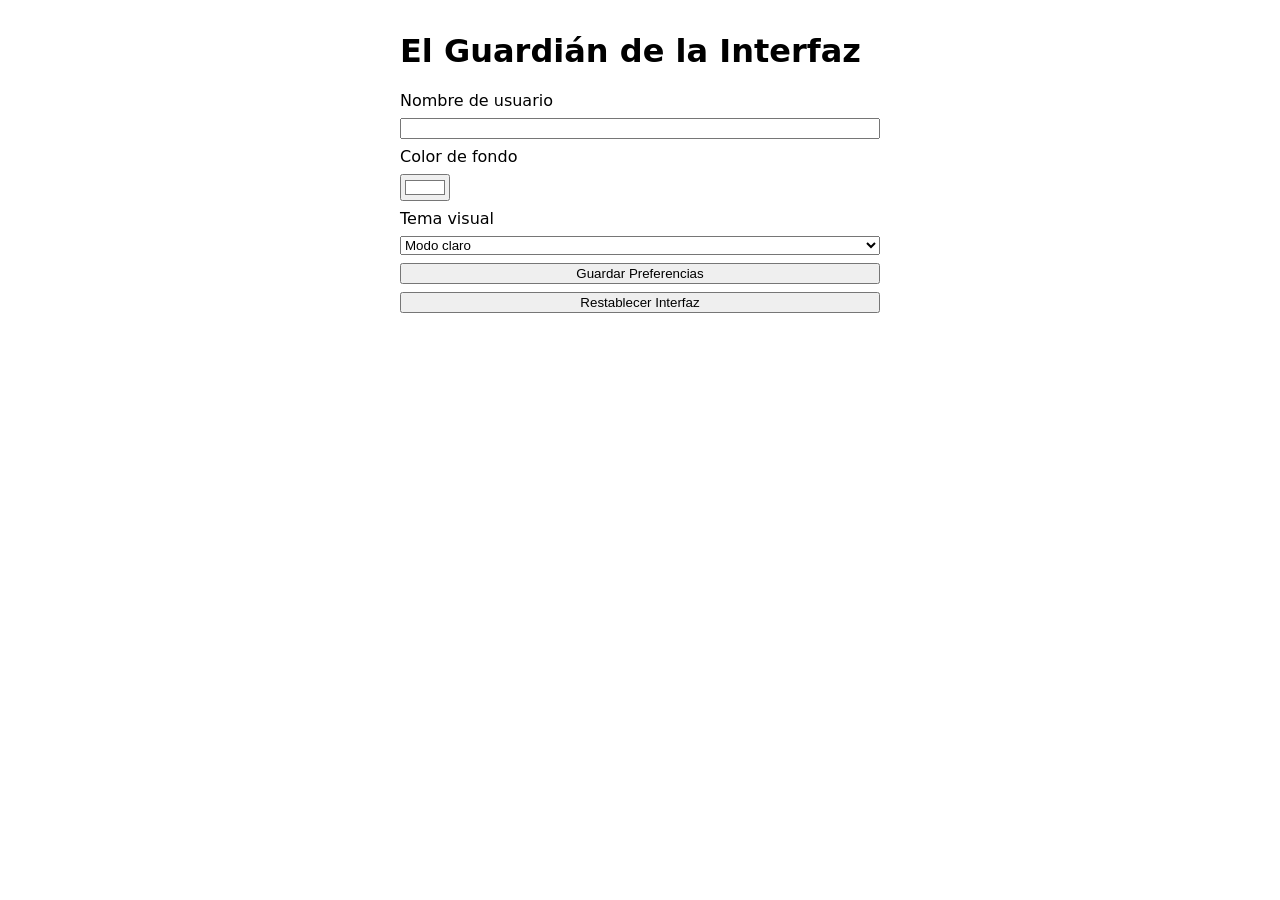
<file: index.html>
<!DOCTYPE html>
<html lang="es">
<head>
  <meta charset="UTF-8">
  <meta name="viewport" content="width=device-width, initial-scale=1.0">
  <title>El Guardián de la Interfaz</title>
  <link rel="stylesheet" href="styles.css">
</head>
<body>
  <h1>El Guardián de la Interfaz</h1>
  <div id="contenedor-bienvenida"></div>

  <form id="formulario">
    <label for="nombre">Nombre de usuario</label>
    <input type="text" id="nombre">

    <label for="color">Color de fondo</label>
    <input type="color" id="color" value="#ffffff">

    <label for="tema">Tema visual</label>
    <select id="tema">
      <option value="claro">Modo claro</option>
      <option value="oscuro">Modo oscuro</option>
    </select>

    <button type="button" id="btnGuardar">Guardar Preferencias</button>
    <button type="button" id="btnRestablecer">Restablecer Interfaz</button>
  </form>

  <script src="script.js"></script>
</body>
</html>
</file>
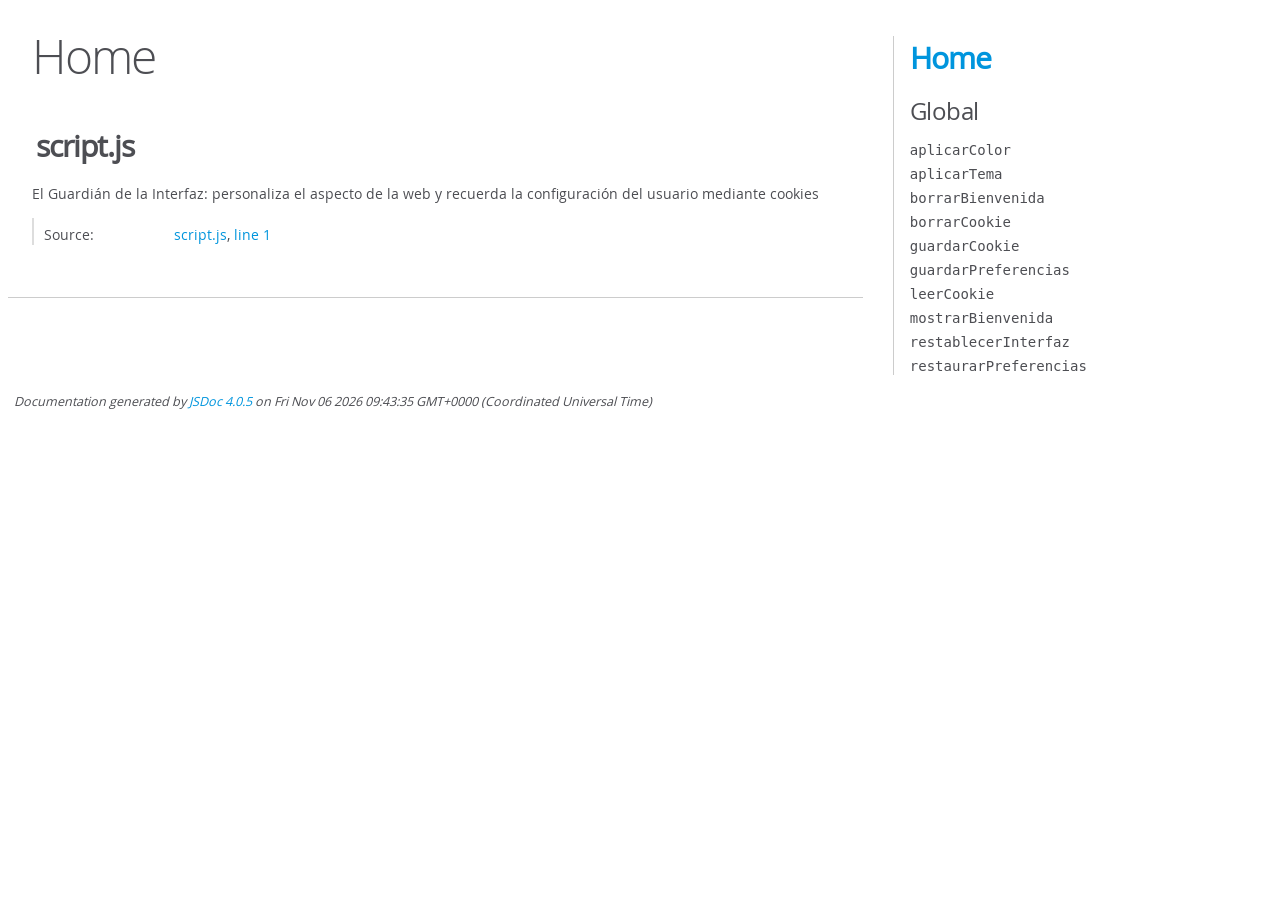
<file: jsdoc/index.html>
<!DOCTYPE html>
<html lang="en">
<head>
    <meta charset="utf-8">
    <title>JSDoc: Home</title>

    <script src="scripts/prettify/prettify.js"> </script>
    <script src="scripts/prettify/lang-css.js"> </script>
    <!--[if lt IE 9]>
      <script src="//html5shiv.googlecode.com/svn/trunk/html5.js"></script>
    <![endif]-->
    <link type="text/css" rel="stylesheet" href="styles/prettify-tomorrow.css">
    <link type="text/css" rel="stylesheet" href="styles/jsdoc-default.css">
</head>

<body>

<div id="main">

    <h1 class="page-title">Home</h1>

    



    


    <h3> </h3>










    












<section>

<header>
    
        <h2>script.js</h2>
        
    
</header>

<article>
    <div class="container-overview">
    
        
            <div class="description">El Guardián de la Interfaz: personaliza el aspecto de la web
y recuerda la configuración del usuario mediante cookies</div>
        

        


<dl class="details">

    

    

    

    

    

    

    

    

    

    

    

    

    
    <dt class="tag-source">Source:</dt>
    <dd class="tag-source"><ul class="dummy"><li>
        <a href="script.js.html">script.js</a>, <a href="script.js.html#line1">line 1</a>
    </li></ul></dd>
    

    

    

    
</dl>


        
    
    </div>

    

    

    

    

    

    

    

    

    

    
</article>

</section>




</div>

<nav>
    <h2><a href="index.html">Home</a></h2><h3>Global</h3><ul><li><a href="global.html#aplicarColor">aplicarColor</a></li><li><a href="global.html#aplicarTema">aplicarTema</a></li><li><a href="global.html#borrarBienvenida">borrarBienvenida</a></li><li><a href="global.html#borrarCookie">borrarCookie</a></li><li><a href="global.html#guardarCookie">guardarCookie</a></li><li><a href="global.html#guardarPreferencias">guardarPreferencias</a></li><li><a href="global.html#leerCookie">leerCookie</a></li><li><a href="global.html#mostrarBienvenida">mostrarBienvenida</a></li><li><a href="global.html#restablecerInterfaz">restablecerInterfaz</a></li><li><a href="global.html#restaurarPreferencias">restaurarPreferencias</a></li></ul>
</nav>

<br class="clear">

<footer>
    Documentation generated by <a href="https://github.com/jsdoc/jsdoc">JSDoc 4.0.5</a> on Fri Nov 06 2026 09:43:35 GMT+0000 (Coordinated Universal Time)
</footer>

<script> prettyPrint(); </script>
<script src="scripts/linenumber.js"> </script>
</body>
</html>
</file>
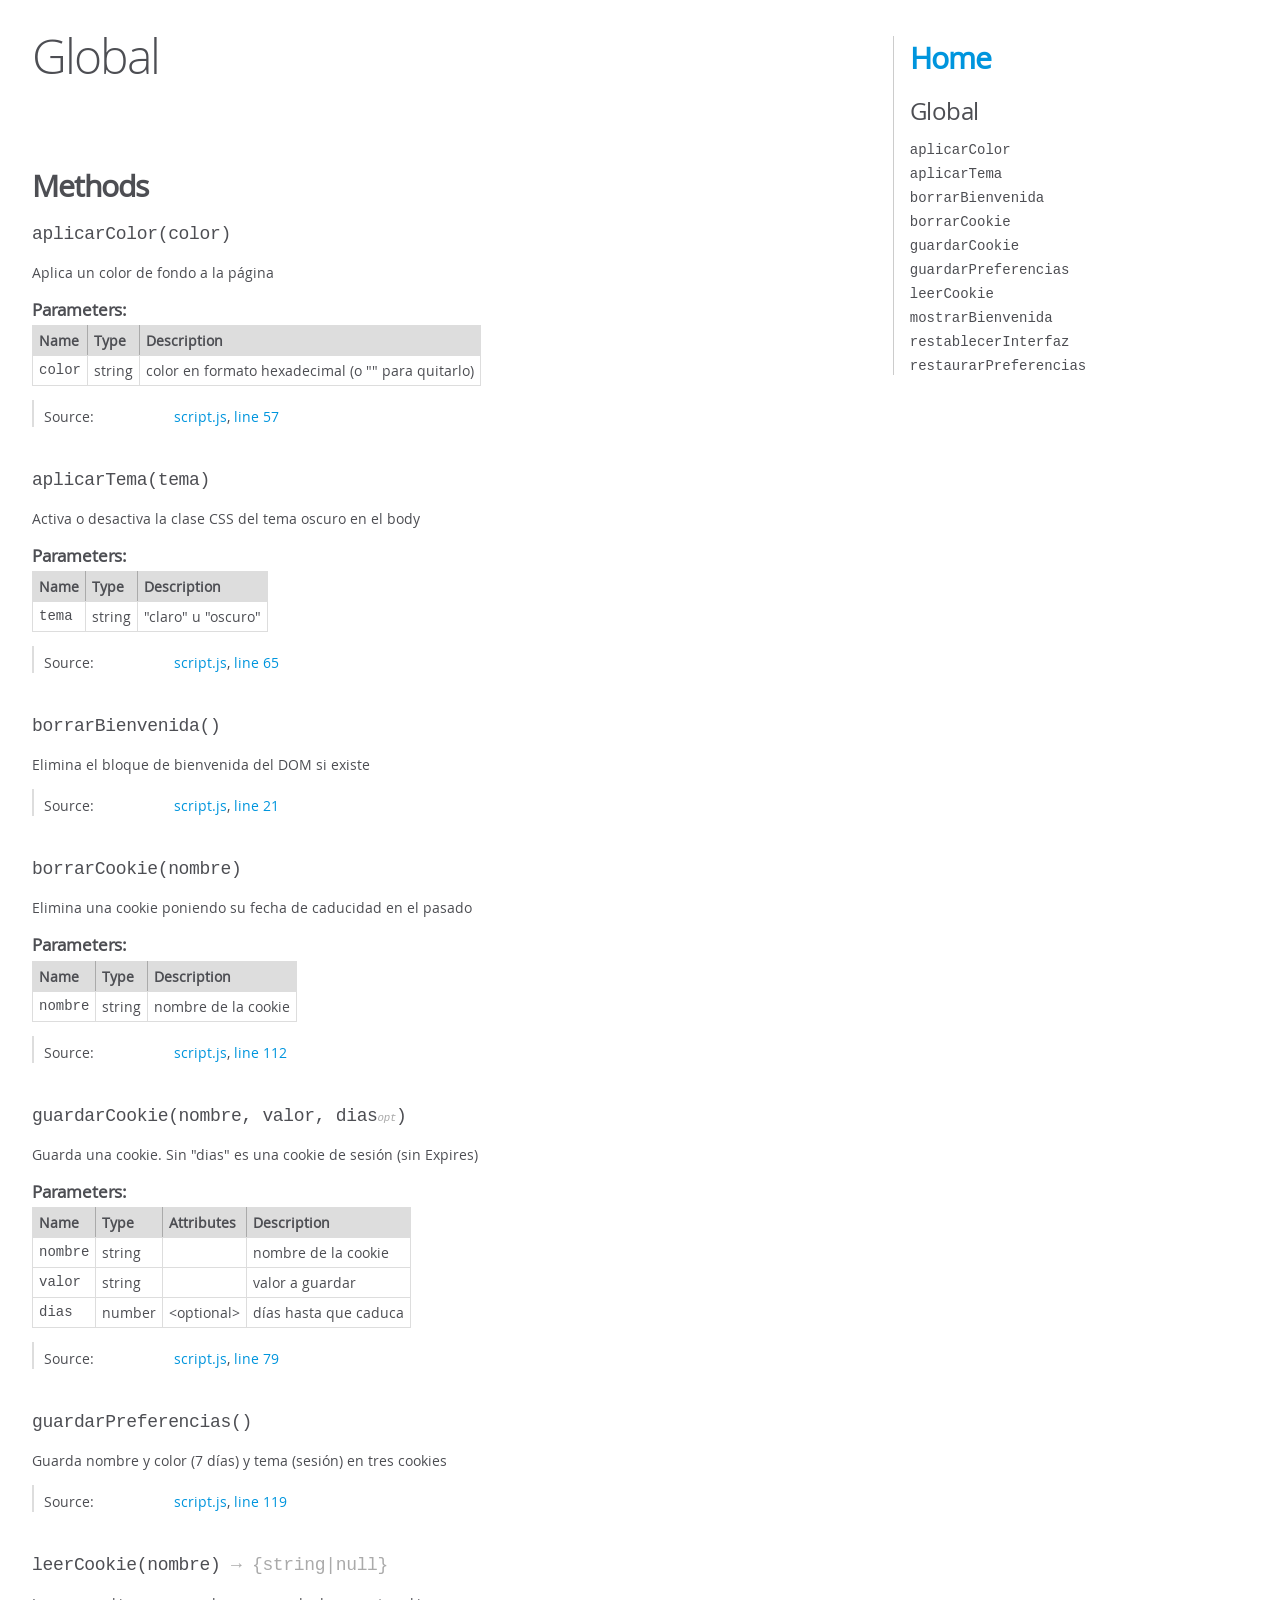
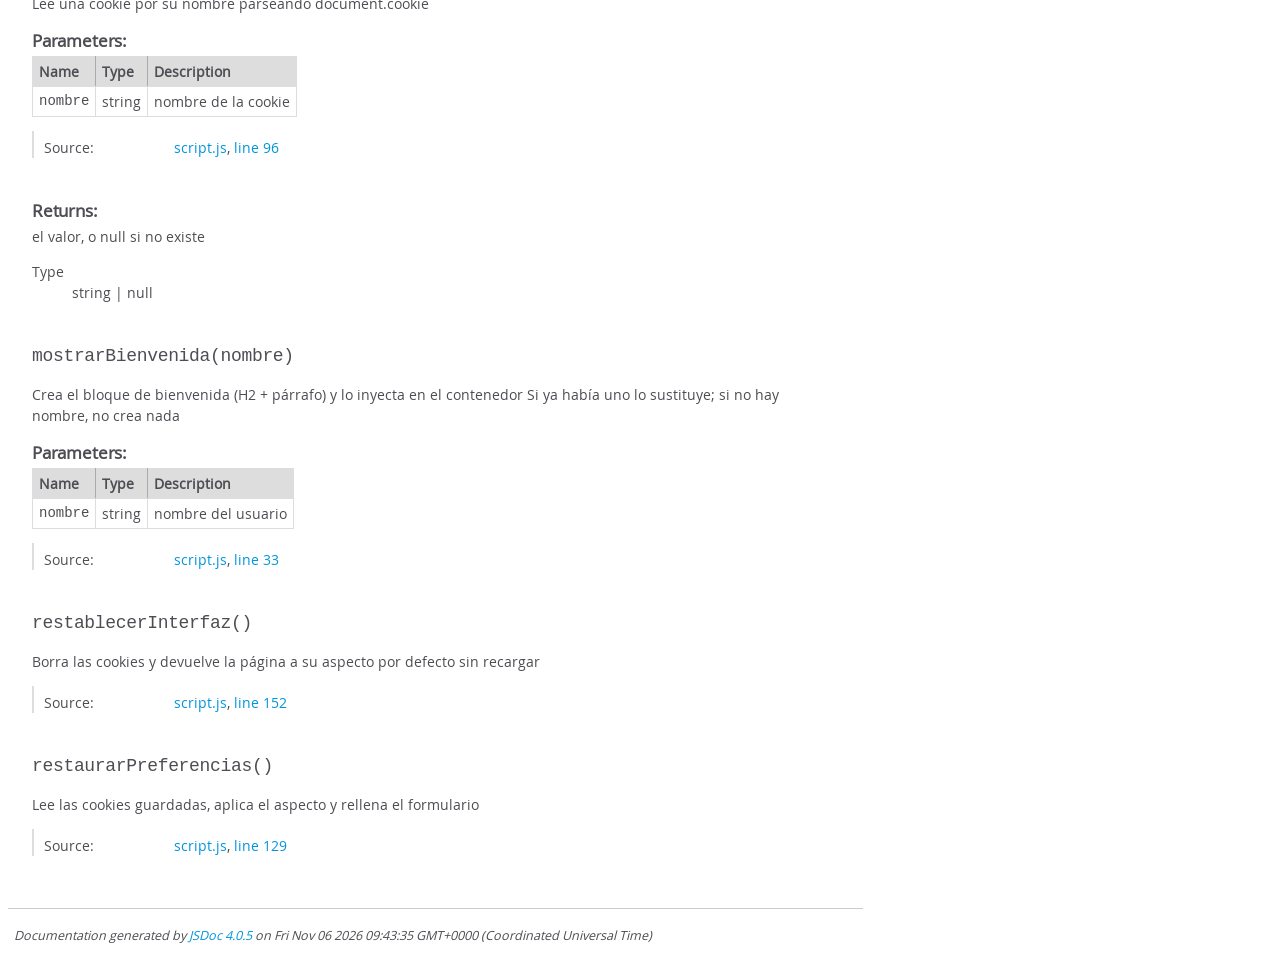
<file: jsdoc/global.html>
<!DOCTYPE html>
<html lang="en">
<head>
    <meta charset="utf-8">
    <title>JSDoc: Global</title>

    <script src="scripts/prettify/prettify.js"> </script>
    <script src="scripts/prettify/lang-css.js"> </script>
    <!--[if lt IE 9]>
      <script src="//html5shiv.googlecode.com/svn/trunk/html5.js"></script>
    <![endif]-->
    <link type="text/css" rel="stylesheet" href="styles/prettify-tomorrow.css">
    <link type="text/css" rel="stylesheet" href="styles/jsdoc-default.css">
</head>

<body>

<div id="main">

    <h1 class="page-title">Global</h1>

    




<section>

<header>
    
        <h2></h2>
        
    
</header>

<article>
    <div class="container-overview">
    
        

        


<dl class="details">

    

    

    

    

    

    

    

    

    

    

    

    

    

    

    

    
</dl>


        
    
    </div>

    

    

    

    

    

    

    

    
        <h3 class="subsection-title">Methods</h3>

        
            

    

    
    <h4 class="name" id="aplicarColor"><span class="type-signature"></span>aplicarColor<span class="signature">(color)</span><span class="type-signature"></span></h4>
    

    



<div class="description">
    Aplica un color de fondo a la página
</div>









    <h5>Parameters:</h5>
    

<table class="params">
    <thead>
    <tr>
        
        <th>Name</th>
        

        <th>Type</th>

        

        

        <th class="last">Description</th>
    </tr>
    </thead>

    <tbody>
    

        <tr>
            
                <td class="name"><code>color</code></td>
            

            <td class="type">
            
                
<span class="param-type">string</span>


            
            </td>

            

            

            <td class="description last">color en formato hexadecimal (o "" para quitarlo)</td>
        </tr>

    
    </tbody>
</table>






<dl class="details">

    

    

    

    

    

    

    

    

    

    

    

    

    
    <dt class="tag-source">Source:</dt>
    <dd class="tag-source"><ul class="dummy"><li>
        <a href="script.js.html">script.js</a>, <a href="script.js.html#line57">line 57</a>
    </li></ul></dd>
    

    

    

    
</dl>




















        
            

    

    
    <h4 class="name" id="aplicarTema"><span class="type-signature"></span>aplicarTema<span class="signature">(tema)</span><span class="type-signature"></span></h4>
    

    



<div class="description">
    Activa o desactiva la clase CSS del tema oscuro en el body
</div>









    <h5>Parameters:</h5>
    

<table class="params">
    <thead>
    <tr>
        
        <th>Name</th>
        

        <th>Type</th>

        

        

        <th class="last">Description</th>
    </tr>
    </thead>

    <tbody>
    

        <tr>
            
                <td class="name"><code>tema</code></td>
            

            <td class="type">
            
                
<span class="param-type">string</span>


            
            </td>

            

            

            <td class="description last">"claro" u "oscuro"</td>
        </tr>

    
    </tbody>
</table>






<dl class="details">

    

    

    

    

    

    

    

    

    

    

    

    

    
    <dt class="tag-source">Source:</dt>
    <dd class="tag-source"><ul class="dummy"><li>
        <a href="script.js.html">script.js</a>, <a href="script.js.html#line65">line 65</a>
    </li></ul></dd>
    

    

    

    
</dl>




















        
            

    

    
    <h4 class="name" id="borrarBienvenida"><span class="type-signature"></span>borrarBienvenida<span class="signature">()</span><span class="type-signature"></span></h4>
    

    



<div class="description">
    Elimina el bloque de bienvenida del DOM si existe
</div>













<dl class="details">

    

    

    

    

    

    

    

    

    

    

    

    

    
    <dt class="tag-source">Source:</dt>
    <dd class="tag-source"><ul class="dummy"><li>
        <a href="script.js.html">script.js</a>, <a href="script.js.html#line21">line 21</a>
    </li></ul></dd>
    

    

    

    
</dl>




















        
            

    

    
    <h4 class="name" id="borrarCookie"><span class="type-signature"></span>borrarCookie<span class="signature">(nombre)</span><span class="type-signature"></span></h4>
    

    



<div class="description">
    Elimina una cookie poniendo su fecha de caducidad en el pasado
</div>









    <h5>Parameters:</h5>
    

<table class="params">
    <thead>
    <tr>
        
        <th>Name</th>
        

        <th>Type</th>

        

        

        <th class="last">Description</th>
    </tr>
    </thead>

    <tbody>
    

        <tr>
            
                <td class="name"><code>nombre</code></td>
            

            <td class="type">
            
                
<span class="param-type">string</span>


            
            </td>

            

            

            <td class="description last">nombre de la cookie</td>
        </tr>

    
    </tbody>
</table>






<dl class="details">

    

    

    

    

    

    

    

    

    

    

    

    

    
    <dt class="tag-source">Source:</dt>
    <dd class="tag-source"><ul class="dummy"><li>
        <a href="script.js.html">script.js</a>, <a href="script.js.html#line112">line 112</a>
    </li></ul></dd>
    

    

    

    
</dl>




















        
            

    

    
    <h4 class="name" id="guardarCookie"><span class="type-signature"></span>guardarCookie<span class="signature">(nombre, valor, dias<span class="signature-attributes">opt</span>)</span><span class="type-signature"></span></h4>
    

    



<div class="description">
    Guarda una cookie. Sin "dias" es una cookie de sesión (sin Expires)
</div>









    <h5>Parameters:</h5>
    

<table class="params">
    <thead>
    <tr>
        
        <th>Name</th>
        

        <th>Type</th>

        
        <th>Attributes</th>
        

        

        <th class="last">Description</th>
    </tr>
    </thead>

    <tbody>
    

        <tr>
            
                <td class="name"><code>nombre</code></td>
            

            <td class="type">
            
                
<span class="param-type">string</span>


            
            </td>

            
                <td class="attributes">
                

                

                
                </td>
            

            

            <td class="description last">nombre de la cookie</td>
        </tr>

    

        <tr>
            
                <td class="name"><code>valor</code></td>
            

            <td class="type">
            
                
<span class="param-type">string</span>


            
            </td>

            
                <td class="attributes">
                

                

                
                </td>
            

            

            <td class="description last">valor a guardar</td>
        </tr>

    

        <tr>
            
                <td class="name"><code>dias</code></td>
            

            <td class="type">
            
                
<span class="param-type">number</span>


            
            </td>

            
                <td class="attributes">
                
                    &lt;optional><br>
                

                

                
                </td>
            

            

            <td class="description last">días hasta que caduca</td>
        </tr>

    
    </tbody>
</table>






<dl class="details">

    

    

    

    

    

    

    

    

    

    

    

    

    
    <dt class="tag-source">Source:</dt>
    <dd class="tag-source"><ul class="dummy"><li>
        <a href="script.js.html">script.js</a>, <a href="script.js.html#line79">line 79</a>
    </li></ul></dd>
    

    

    

    
</dl>




















        
            

    

    
    <h4 class="name" id="guardarPreferencias"><span class="type-signature"></span>guardarPreferencias<span class="signature">()</span><span class="type-signature"></span></h4>
    

    



<div class="description">
    Guarda nombre y color (7 días) y tema (sesión) en tres cookies
</div>













<dl class="details">

    

    

    

    

    

    

    

    

    

    

    

    

    
    <dt class="tag-source">Source:</dt>
    <dd class="tag-source"><ul class="dummy"><li>
        <a href="script.js.html">script.js</a>, <a href="script.js.html#line119">line 119</a>
    </li></ul></dd>
    

    

    

    
</dl>




















        
            

    

    
    <h4 class="name" id="leerCookie"><span class="type-signature"></span>leerCookie<span class="signature">(nombre)</span><span class="type-signature"> &rarr; {string|null}</span></h4>
    

    



<div class="description">
    Lee una cookie por su nombre parseando document.cookie
</div>









    <h5>Parameters:</h5>
    

<table class="params">
    <thead>
    <tr>
        
        <th>Name</th>
        

        <th>Type</th>

        

        

        <th class="last">Description</th>
    </tr>
    </thead>

    <tbody>
    

        <tr>
            
                <td class="name"><code>nombre</code></td>
            

            <td class="type">
            
                
<span class="param-type">string</span>


            
            </td>

            

            

            <td class="description last">nombre de la cookie</td>
        </tr>

    
    </tbody>
</table>






<dl class="details">

    

    

    

    

    

    

    

    

    

    

    

    

    
    <dt class="tag-source">Source:</dt>
    <dd class="tag-source"><ul class="dummy"><li>
        <a href="script.js.html">script.js</a>, <a href="script.js.html#line96">line 96</a>
    </li></ul></dd>
    

    

    

    
</dl>















<h5>Returns:</h5>

        
<div class="param-desc">
    el valor, o null si no existe
</div>



<dl>
    <dt>
        Type
    </dt>
    <dd>
        
<span class="param-type">string</span>
|

<span class="param-type">null</span>


    </dd>
</dl>

    





        
            

    

    
    <h4 class="name" id="mostrarBienvenida"><span class="type-signature"></span>mostrarBienvenida<span class="signature">(nombre)</span><span class="type-signature"></span></h4>
    

    



<div class="description">
    Crea el bloque de bienvenida (H2 + párrafo) y lo inyecta en el contenedor
Si ya había uno lo sustituye; si no hay nombre, no crea nada
</div>









    <h5>Parameters:</h5>
    

<table class="params">
    <thead>
    <tr>
        
        <th>Name</th>
        

        <th>Type</th>

        

        

        <th class="last">Description</th>
    </tr>
    </thead>

    <tbody>
    

        <tr>
            
                <td class="name"><code>nombre</code></td>
            

            <td class="type">
            
                
<span class="param-type">string</span>


            
            </td>

            

            

            <td class="description last">nombre del usuario</td>
        </tr>

    
    </tbody>
</table>






<dl class="details">

    

    

    

    

    

    

    

    

    

    

    

    

    
    <dt class="tag-source">Source:</dt>
    <dd class="tag-source"><ul class="dummy"><li>
        <a href="script.js.html">script.js</a>, <a href="script.js.html#line33">line 33</a>
    </li></ul></dd>
    

    

    

    
</dl>




















        
            

    

    
    <h4 class="name" id="restablecerInterfaz"><span class="type-signature"></span>restablecerInterfaz<span class="signature">()</span><span class="type-signature"></span></h4>
    

    



<div class="description">
    Borra las cookies y devuelve la página a su aspecto por defecto sin recargar
</div>













<dl class="details">

    

    

    

    

    

    

    

    

    

    

    

    

    
    <dt class="tag-source">Source:</dt>
    <dd class="tag-source"><ul class="dummy"><li>
        <a href="script.js.html">script.js</a>, <a href="script.js.html#line152">line 152</a>
    </li></ul></dd>
    

    

    

    
</dl>




















        
            

    

    
    <h4 class="name" id="restaurarPreferencias"><span class="type-signature"></span>restaurarPreferencias<span class="signature">()</span><span class="type-signature"></span></h4>
    

    



<div class="description">
    Lee las cookies guardadas, aplica el aspecto y rellena el formulario
</div>













<dl class="details">

    

    

    

    

    

    

    

    

    

    

    

    

    
    <dt class="tag-source">Source:</dt>
    <dd class="tag-source"><ul class="dummy"><li>
        <a href="script.js.html">script.js</a>, <a href="script.js.html#line129">line 129</a>
    </li></ul></dd>
    

    

    

    
</dl>




















        
    

    

    
</article>

</section>




</div>

<nav>
    <h2><a href="index.html">Home</a></h2><h3>Global</h3><ul><li><a href="global.html#aplicarColor">aplicarColor</a></li><li><a href="global.html#aplicarTema">aplicarTema</a></li><li><a href="global.html#borrarBienvenida">borrarBienvenida</a></li><li><a href="global.html#borrarCookie">borrarCookie</a></li><li><a href="global.html#guardarCookie">guardarCookie</a></li><li><a href="global.html#guardarPreferencias">guardarPreferencias</a></li><li><a href="global.html#leerCookie">leerCookie</a></li><li><a href="global.html#mostrarBienvenida">mostrarBienvenida</a></li><li><a href="global.html#restablecerInterfaz">restablecerInterfaz</a></li><li><a href="global.html#restaurarPreferencias">restaurarPreferencias</a></li></ul>
</nav>

<br class="clear">

<footer>
    Documentation generated by <a href="https://github.com/jsdoc/jsdoc">JSDoc 4.0.5</a> on Fri Nov 06 2026 09:43:35 GMT+0000 (Coordinated Universal Time)
</footer>

<script> prettyPrint(); </script>
<script src="scripts/linenumber.js"> </script>
</body>
</html>
</file>
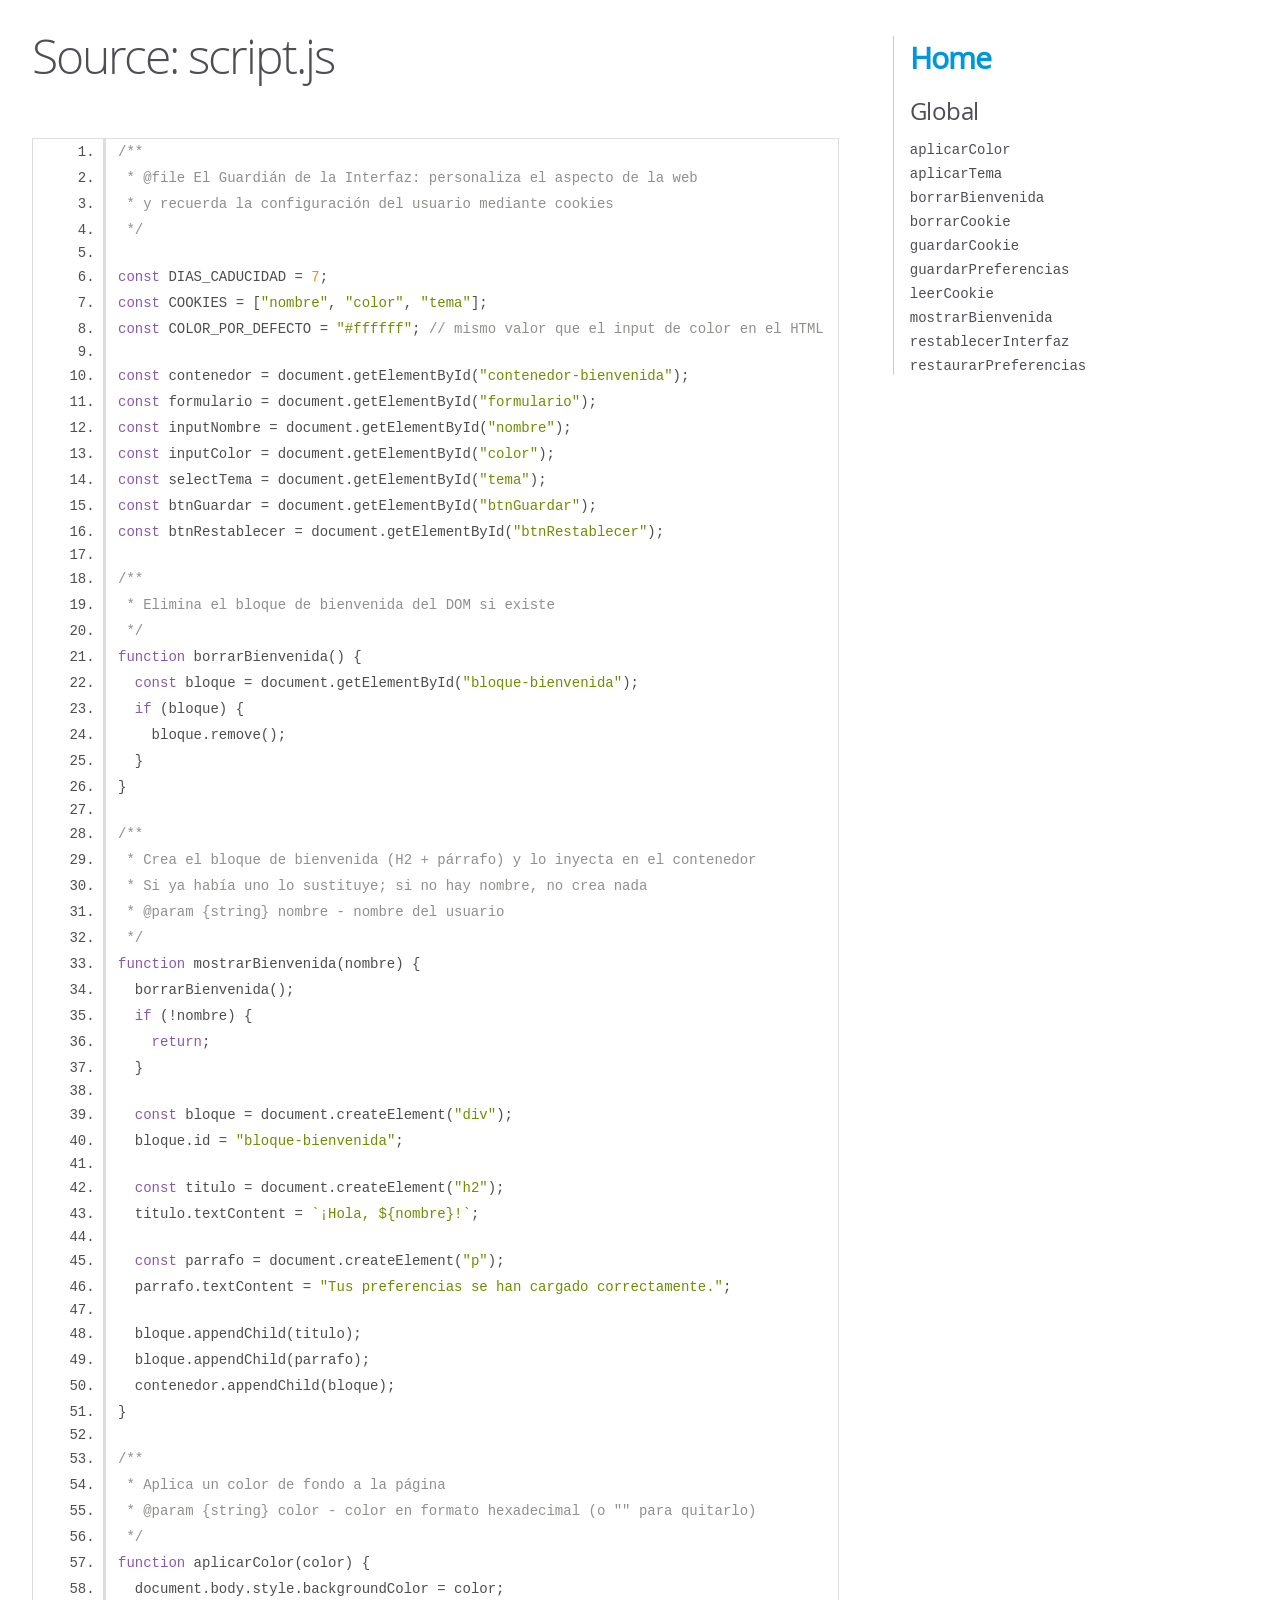
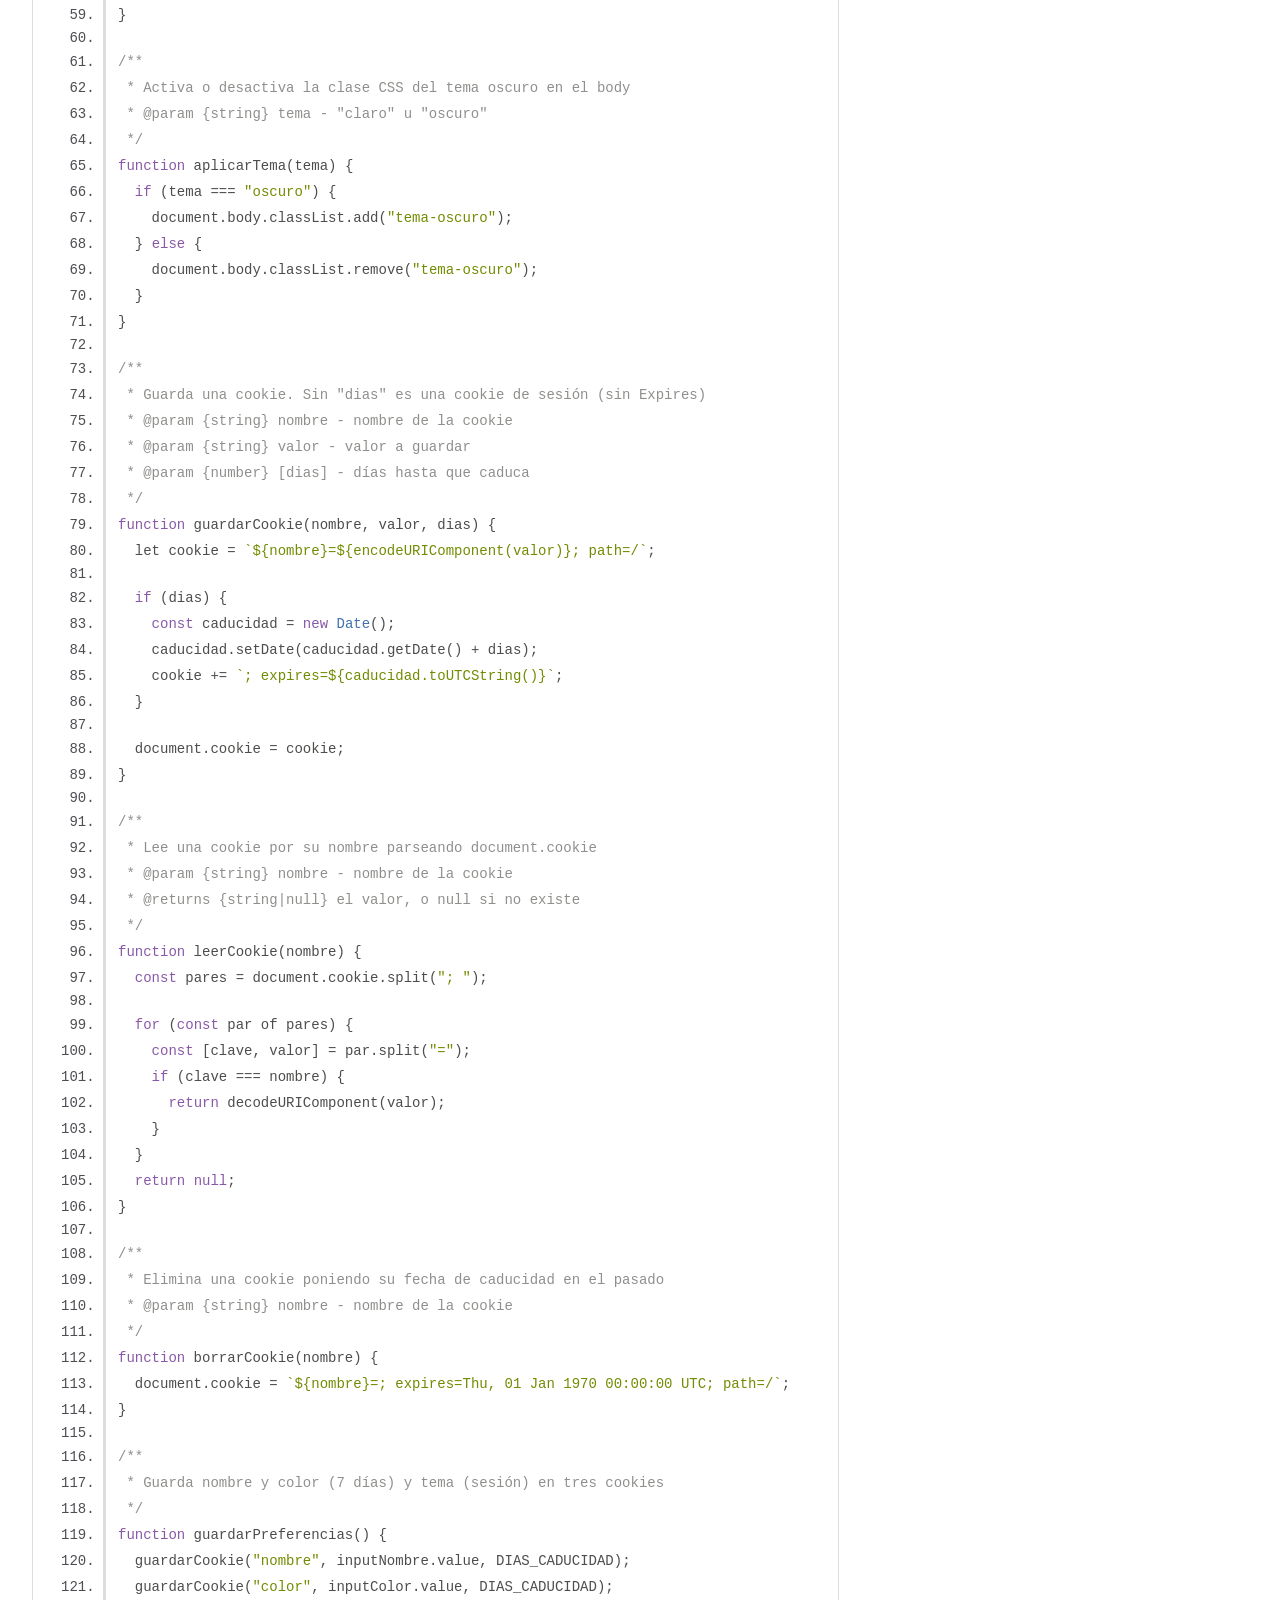
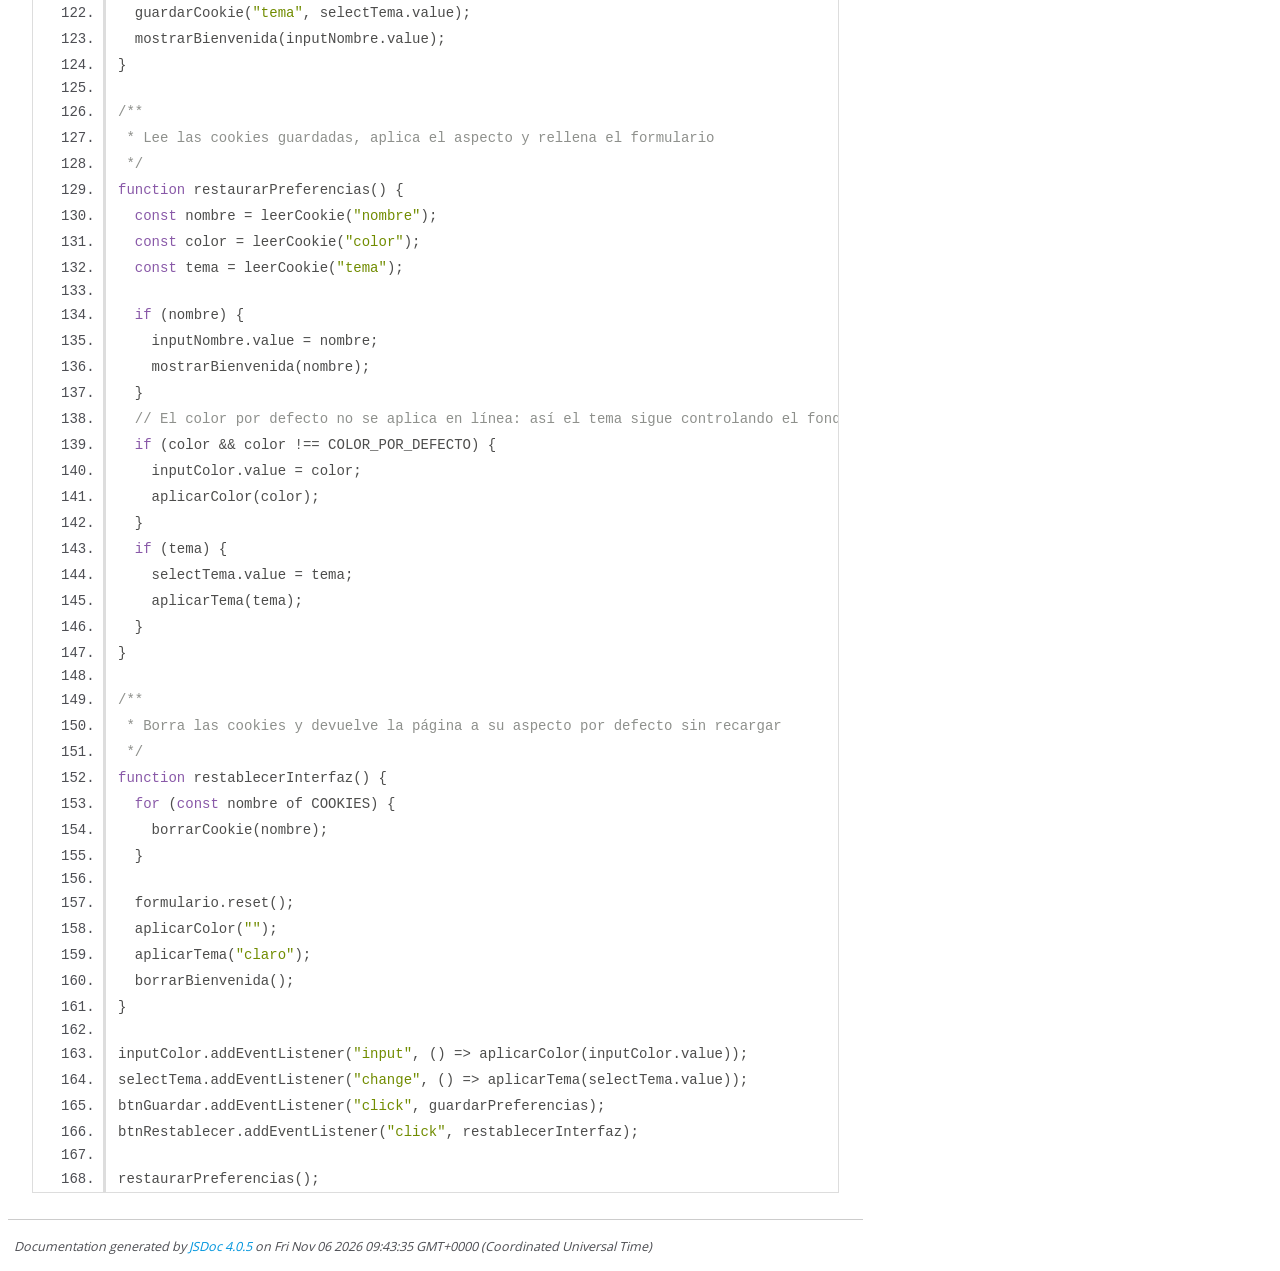
<file: jsdoc/script.js.html>
<!DOCTYPE html>
<html lang="en">
<head>
    <meta charset="utf-8">
    <title>JSDoc: Source: script.js</title>

    <script src="scripts/prettify/prettify.js"> </script>
    <script src="scripts/prettify/lang-css.js"> </script>
    <!--[if lt IE 9]>
      <script src="//html5shiv.googlecode.com/svn/trunk/html5.js"></script>
    <![endif]-->
    <link type="text/css" rel="stylesheet" href="styles/prettify-tomorrow.css">
    <link type="text/css" rel="stylesheet" href="styles/jsdoc-default.css">
</head>

<body>

<div id="main">

    <h1 class="page-title">Source: script.js</h1>

    



    
    <section>
        <article>
            <pre class="prettyprint source linenums"><code>/**
 * @file El Guardián de la Interfaz: personaliza el aspecto de la web
 * y recuerda la configuración del usuario mediante cookies
 */

const DIAS_CADUCIDAD = 7;
const COOKIES = ["nombre", "color", "tema"];
const COLOR_POR_DEFECTO = "#ffffff"; // mismo valor que el input de color en el HTML

const contenedor = document.getElementById("contenedor-bienvenida");
const formulario = document.getElementById("formulario");
const inputNombre = document.getElementById("nombre");
const inputColor = document.getElementById("color");
const selectTema = document.getElementById("tema");
const btnGuardar = document.getElementById("btnGuardar");
const btnRestablecer = document.getElementById("btnRestablecer");

/**
 * Elimina el bloque de bienvenida del DOM si existe
 */
function borrarBienvenida() {
  const bloque = document.getElementById("bloque-bienvenida");
  if (bloque) {
    bloque.remove();
  }
}

/**
 * Crea el bloque de bienvenida (H2 + párrafo) y lo inyecta en el contenedor
 * Si ya había uno lo sustituye; si no hay nombre, no crea nada
 * @param {string} nombre - nombre del usuario
 */
function mostrarBienvenida(nombre) {
  borrarBienvenida();
  if (!nombre) {
    return;
  }

  const bloque = document.createElement("div");
  bloque.id = "bloque-bienvenida";

  const titulo = document.createElement("h2");
  titulo.textContent = `¡Hola, ${nombre}!`;

  const parrafo = document.createElement("p");
  parrafo.textContent = "Tus preferencias se han cargado correctamente.";

  bloque.appendChild(titulo);
  bloque.appendChild(parrafo);
  contenedor.appendChild(bloque);
}

/**
 * Aplica un color de fondo a la página
 * @param {string} color - color en formato hexadecimal (o "" para quitarlo)
 */
function aplicarColor(color) {
  document.body.style.backgroundColor = color;
}

/**
 * Activa o desactiva la clase CSS del tema oscuro en el body
 * @param {string} tema - "claro" u "oscuro"
 */
function aplicarTema(tema) {
  if (tema === "oscuro") {
    document.body.classList.add("tema-oscuro");
  } else {
    document.body.classList.remove("tema-oscuro");
  }
}

/**
 * Guarda una cookie. Sin "dias" es una cookie de sesión (sin Expires)
 * @param {string} nombre - nombre de la cookie
 * @param {string} valor - valor a guardar
 * @param {number} [dias] - días hasta que caduca
 */
function guardarCookie(nombre, valor, dias) {
  let cookie = `${nombre}=${encodeURIComponent(valor)}; path=/`;

  if (dias) {
    const caducidad = new Date();
    caducidad.setDate(caducidad.getDate() + dias);
    cookie += `; expires=${caducidad.toUTCString()}`;
  }

  document.cookie = cookie;
}

/**
 * Lee una cookie por su nombre parseando document.cookie
 * @param {string} nombre - nombre de la cookie
 * @returns {string|null} el valor, o null si no existe
 */
function leerCookie(nombre) {
  const pares = document.cookie.split("; ");

  for (const par of pares) {
    const [clave, valor] = par.split("=");
    if (clave === nombre) {
      return decodeURIComponent(valor);
    }
  }
  return null;
}

/**
 * Elimina una cookie poniendo su fecha de caducidad en el pasado
 * @param {string} nombre - nombre de la cookie
 */
function borrarCookie(nombre) {
  document.cookie = `${nombre}=; expires=Thu, 01 Jan 1970 00:00:00 UTC; path=/`;
}

/**
 * Guarda nombre y color (7 días) y tema (sesión) en tres cookies
 */
function guardarPreferencias() {
  guardarCookie("nombre", inputNombre.value, DIAS_CADUCIDAD);
  guardarCookie("color", inputColor.value, DIAS_CADUCIDAD);
  guardarCookie("tema", selectTema.value);
  mostrarBienvenida(inputNombre.value);
}

/**
 * Lee las cookies guardadas, aplica el aspecto y rellena el formulario
 */
function restaurarPreferencias() {
  const nombre = leerCookie("nombre");
  const color = leerCookie("color");
  const tema = leerCookie("tema");

  if (nombre) {
    inputNombre.value = nombre;
    mostrarBienvenida(nombre);
  }
  // El color por defecto no se aplica en línea: así el tema sigue controlando el fondo
  if (color &amp;&amp; color !== COLOR_POR_DEFECTO) {
    inputColor.value = color;
    aplicarColor(color);
  }
  if (tema) {
    selectTema.value = tema;
    aplicarTema(tema);
  }
}

/**
 * Borra las cookies y devuelve la página a su aspecto por defecto sin recargar
 */
function restablecerInterfaz() {
  for (const nombre of COOKIES) {
    borrarCookie(nombre);
  }

  formulario.reset();
  aplicarColor("");
  aplicarTema("claro");
  borrarBienvenida();
}

inputColor.addEventListener("input", () => aplicarColor(inputColor.value));
selectTema.addEventListener("change", () => aplicarTema(selectTema.value));
btnGuardar.addEventListener("click", guardarPreferencias);
btnRestablecer.addEventListener("click", restablecerInterfaz);

restaurarPreferencias();</code></pre>
        </article>
    </section>




</div>

<nav>
    <h2><a href="index.html">Home</a></h2><h3>Global</h3><ul><li><a href="global.html#aplicarColor">aplicarColor</a></li><li><a href="global.html#aplicarTema">aplicarTema</a></li><li><a href="global.html#borrarBienvenida">borrarBienvenida</a></li><li><a href="global.html#borrarCookie">borrarCookie</a></li><li><a href="global.html#guardarCookie">guardarCookie</a></li><li><a href="global.html#guardarPreferencias">guardarPreferencias</a></li><li><a href="global.html#leerCookie">leerCookie</a></li><li><a href="global.html#mostrarBienvenida">mostrarBienvenida</a></li><li><a href="global.html#restablecerInterfaz">restablecerInterfaz</a></li><li><a href="global.html#restaurarPreferencias">restaurarPreferencias</a></li></ul>
</nav>

<br class="clear">

<footer>
    Documentation generated by <a href="https://github.com/jsdoc/jsdoc">JSDoc 4.0.5</a> on Fri Nov 06 2026 09:43:35 GMT+0000 (Coordinated Universal Time)
</footer>

<script> prettyPrint(); </script>
<script src="scripts/linenumber.js"> </script>
</body>
</html>
</file>
<file: styles.css>
body {
  font-family: system-ui, sans-serif;
  max-width: 480px;
  margin: 2rem auto;
  padding: 0 1rem;
}

form {
  display: flex;
  flex-direction: column;
  gap: 0.5rem;
}

.tema-oscuro {
  background-color: #1e1e1e;
  color: #f0f0f0;
}
</file>
<file: jsdoc/styles/prettify-tomorrow.css>
/* Tomorrow Theme */
/* Original theme - https://github.com/chriskempson/tomorrow-theme */
/* Pretty printing styles. Used with prettify.js. */
/* SPAN elements with the classes below are added by prettyprint. */
/* plain text */
.pln {
  color: #4d4d4c; }

@media screen {
  /* string content */
  .str {
    color: #718c00; }

  /* a keyword */
  .kwd {
    color: #8959a8; }

  /* a comment */
  .com {
    color: #8e908c; }

  /* a type name */
  .typ {
    color: #4271ae; }

  /* a literal value */
  .lit {
    color: #f5871f; }

  /* punctuation */
  .pun {
    color: #4d4d4c; }

  /* lisp open bracket */
  .opn {
    color: #4d4d4c; }

  /* lisp close bracket */
  .clo {
    color: #4d4d4c; }

  /* a markup tag name */
  .tag {
    color: #c82829; }

  /* a markup attribute name */
  .atn {
    color: #f5871f; }

  /* a markup attribute value */
  .atv {
    color: #3e999f; }

  /* a declaration */
  .dec {
    color: #f5871f; }

  /* a variable name */
  .var {
    color: #c82829; }

  /* a function name */
  .fun {
    color: #4271ae; } }
/* Use higher contrast and text-weight for printable form. */
@media print, projection {
  .str {
    color: #060; }

  .kwd {
    color: #006;
    font-weight: bold; }

  .com {
    color: #600;
    font-style: italic; }

  .typ {
    color: #404;
    font-weight: bold; }

  .lit {
    color: #044; }

  .pun, .opn, .clo {
    color: #440; }

  .tag {
    color: #006;
    font-weight: bold; }

  .atn {
    color: #404; }

  .atv {
    color: #060; } }
/* Style */
/*
pre.prettyprint {
  background: white;
  font-family: Consolas, Monaco, 'Andale Mono', monospace;
  font-size: 12px;
  line-height: 1.5;
  border: 1px solid #ccc;
  padding: 10px; }
*/

/* Specify class=linenums on a pre to get line numbering */
ol.linenums {
  margin-top: 0;
  margin-bottom: 0; }

/* IE indents via margin-left */
li.L0,
li.L1,
li.L2,
li.L3,
li.L4,
li.L5,
li.L6,
li.L7,
li.L8,
li.L9 {
  /* */ }

/* Alternate shading for lines */
li.L1,
li.L3,
li.L5,
li.L7,
li.L9 {
  /* */ }
</file>
<file: jsdoc/styles/jsdoc-default.css>
@font-face {
    font-family: 'Open Sans';
    font-weight: normal;
    font-style: normal;
    src: url('../fonts/OpenSans-Regular-webfont.eot');
    src:
        local('Open Sans'),
        local('OpenSans'),
        url('../fonts/OpenSans-Regular-webfont.eot?#iefix') format('embedded-opentype'),
        url('../fonts/OpenSans-Regular-webfont.woff') format('woff'),
        url('../fonts/OpenSans-Regular-webfont.svg#open_sansregular') format('svg');
}

@font-face {
    font-family: 'Open Sans Light';
    font-weight: normal;
    font-style: normal;
    src: url('../fonts/OpenSans-Light-webfont.eot');
    src:
        local('Open Sans Light'),
        local('OpenSans Light'),
        url('../fonts/OpenSans-Light-webfont.eot?#iefix') format('embedded-opentype'),
        url('../fonts/OpenSans-Light-webfont.woff') format('woff'),
        url('../fonts/OpenSans-Light-webfont.svg#open_sanslight') format('svg');
}

html
{
    overflow: auto;
    background-color: #fff;
    font-size: 14px;
}

body
{
    font-family: 'Open Sans', sans-serif;
    line-height: 1.5;
    color: #4d4e53;
    background-color: white;
}

a, a:visited, a:active {
    color: #0095dd;
    text-decoration: none;
}

a:hover {
    text-decoration: underline;
}

header
{
    display: block;
    padding: 0px 4px;
}

tt, code, kbd, samp {
    font-family: Consolas, Monaco, 'Andale Mono', monospace;
}

.class-description {
    font-size: 130%;
    line-height: 140%;
    margin-bottom: 1em;
    margin-top: 1em;
}

.class-description:empty {
    margin: 0;
}

#main {
    float: left;
    width: 70%;
}

article dl {
    margin-bottom: 40px;
}

article img {
  max-width: 100%;
}

section
{
    display: block;
    background-color: #fff;
    padding: 12px 24px;
    border-bottom: 1px solid #ccc;
    margin-right: 30px;
}

.variation {
    display: none;
}

.signature-attributes {
    font-size: 60%;
    color: #aaa;
    font-style: italic;
    font-weight: lighter;
}

nav
{
    display: block;
    float: right;
    margin-top: 28px;
    width: 30%;
    box-sizing: border-box;
    border-left: 1px solid #ccc;
    padding-left: 16px;
}

nav ul {
    font-family: 'Lucida Grande', 'Lucida Sans Unicode', arial, sans-serif;
    font-size: 100%;
    line-height: 17px;
    padding: 0;
    margin: 0;
    list-style-type: none;
}

nav ul a, nav ul a:visited, nav ul a:active {
    font-family: Consolas, Monaco, 'Andale Mono', monospace;
    line-height: 18px;
    color: #4D4E53;
}

nav h3 {
    margin-top: 12px;
}

nav li {
    margin-top: 6px;
}

footer {
    display: block;
    padding: 6px;
    margin-top: 12px;
    font-style: italic;
    font-size: 90%;
}

h1, h2, h3, h4 {
    font-weight: 200;
    margin: 0;
}

h1
{
    font-family: 'Open Sans Light', sans-serif;
    font-size: 48px;
    letter-spacing: -2px;
    margin: 12px 24px 20px;
}

h2, h3.subsection-title
{
    font-size: 30px;
    font-weight: 700;
    letter-spacing: -1px;
    margin-bottom: 12px;
}

h3
{
    font-size: 24px;
    letter-spacing: -0.5px;
    margin-bottom: 12px;
}

h4
{
    font-size: 18px;
    letter-spacing: -0.33px;
    margin-bottom: 12px;
    color: #4d4e53;
}

h5, .container-overview .subsection-title
{
    font-size: 120%;
    font-weight: bold;
    letter-spacing: -0.01em;
    margin: 8px 0 3px 0;
}

h6
{
    font-size: 100%;
    letter-spacing: -0.01em;
    margin: 6px 0 3px 0;
    font-style: italic;
}

table
{
    border-spacing: 0;
    border: 0;
    border-collapse: collapse;
}

td, th
{
    border: 1px solid #ddd;
    margin: 0px;
    text-align: left;
    vertical-align: top;
    padding: 4px 6px;
    display: table-cell;
}

thead tr
{
    background-color: #ddd;
    font-weight: bold;
}

th { border-right: 1px solid #aaa; }
tr > th:last-child { border-right: 1px solid #ddd; }

.ancestors, .attribs { color: #999; }
.ancestors a, .attribs a
{
    color: #999 !important;
    text-decoration: none;
}

.clear
{
    clear: both;
}

.important
{
    font-weight: bold;
    color: #950B02;
}

.yes-def {
    text-indent: -1000px;
}

.type-signature {
    color: #aaa;
}

.name, .signature {
    font-family: Consolas, Monaco, 'Andale Mono', monospace;
}

.details { margin-top: 14px; border-left: 2px solid #DDD; }
.details dt { width: 120px; float: left; padding-left: 10px;  padding-top: 6px; }
.details dd { margin-left: 70px; }
.details ul { margin: 0; }
.details ul { list-style-type: none; }
.details li { margin-left: 30px; padding-top: 6px; }
.details pre.prettyprint { margin: 0 }
.details .object-value { padding-top: 0; }

.description {
    margin-bottom: 1em;
    margin-top: 1em;
}

.code-caption
{
    font-style: italic;
    font-size: 107%;
    margin: 0;
}

.source
{
    border: 1px solid #ddd;
    width: 80%;
    overflow: auto;
}

.prettyprint.source {
    width: inherit;
}

.source code
{
    font-size: 100%;
    line-height: 18px;
    display: block;
    padding: 4px 12px;
    margin: 0;
    background-color: #fff;
    color: #4D4E53;
}

.prettyprint code span.line
{
  display: inline-block;
}

.prettyprint.linenums
{
  padding-left: 70px;
  -webkit-user-select: none;
  -moz-user-select: none;
  -ms-user-select: none;
  user-select: none;
}

.prettyprint.linenums ol
{
  padding-left: 0;
}

.prettyprint.linenums li
{
  border-left: 3px #ddd solid;
}

.prettyprint.linenums li.selected,
.prettyprint.linenums li.selected *
{
  background-color: lightyellow;
}

.prettyprint.linenums li *
{
  -webkit-user-select: text;
  -moz-user-select: text;
  -ms-user-select: text;
  user-select: text;
}

.params .name, .props .name, .name code {
    color: #4D4E53;
    font-family: Consolas, Monaco, 'Andale Mono', monospace;
    font-size: 100%;
}

.params td.description > p:first-child,
.props td.description > p:first-child
{
    margin-top: 0;
    padding-top: 0;
}

.params td.description > p:last-child,
.props td.description > p:last-child
{
    margin-bottom: 0;
    padding-bottom: 0;
}

.disabled {
    color: #454545;
}
</file>
